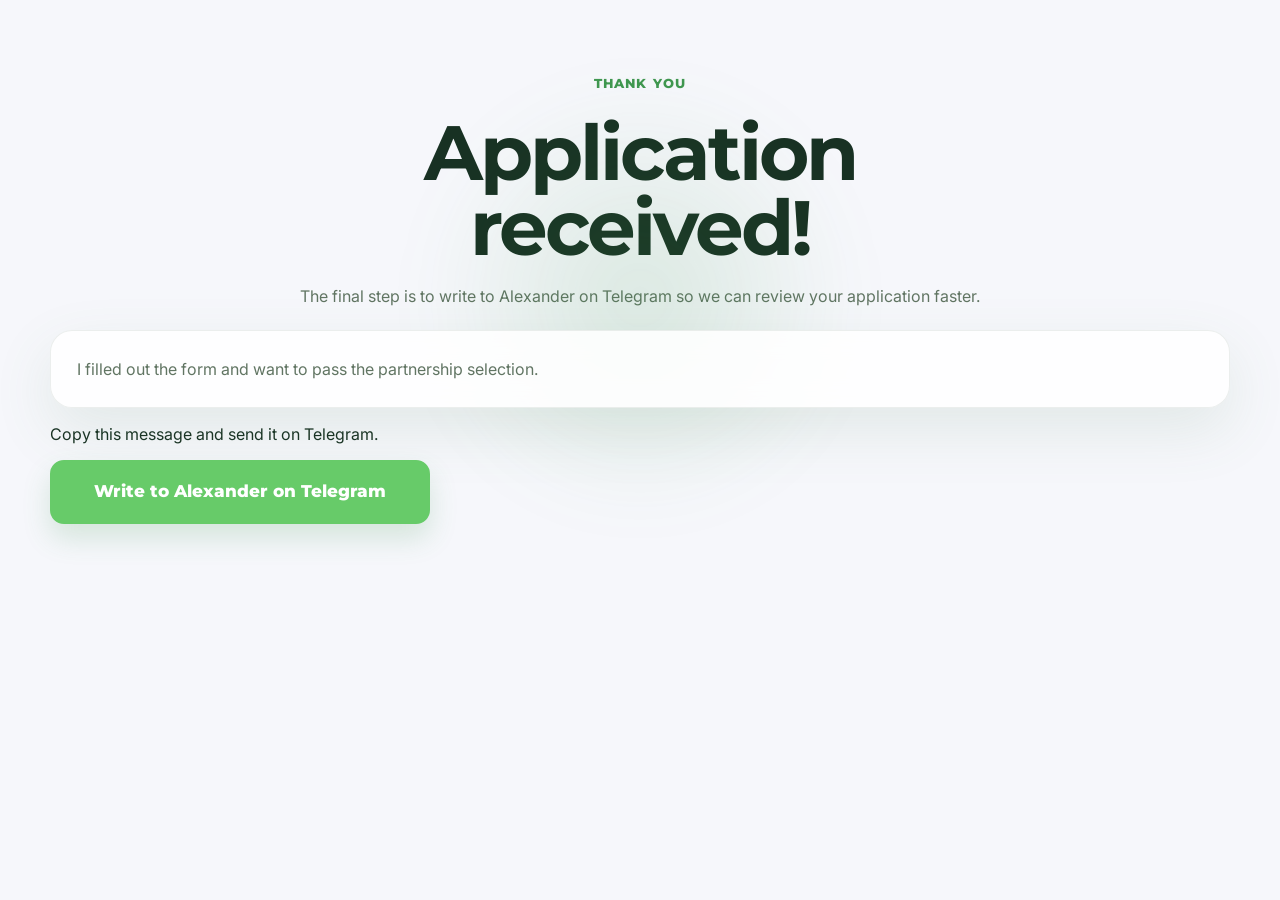
<file: thank-you.html>
<!DOCTYPE html>
<html lang="en">
<head>
  <meta charset="UTF-8">
  <meta name="viewport" content="width=device-width, initial-scale=1.0">
  <title>Thank You | Alexander Tkachev</title>
  <meta
    name="description"
    content="Thank you page after the Shopify partnership pre-application form."
  >
  <link rel="preconnect" href="https://fonts.googleapis.com">
  <link rel="preconnect" href="https://fonts.gstatic.com" crossorigin>
  <link
    href="https://fonts.googleapis.com/css2?family=Inter:wght@400;500;600;700;800&family=Montserrat:wght@500;600;700;800;900&display=swap"
    rel="stylesheet"
  >
  <link rel="stylesheet" href="styles.css">
</head>
<body>
  <main>
    <section class="section selection-section">
      <div class="glow glow-center"></div>
      <div class="container final-inner">
        <div class="section-heading centered">
          <span class="section-kicker">Thank You</span>
          <h2>Application received!</h2>
          <p>The final step is to write to Alexander on Telegram so we can review your application faster.</p>
        </div>

        <div class="callout-box">
          I filled out the form and want to pass the partnership selection.
        </div>

        <p class="selection-note">Copy this message and send it on Telegram.</p>

        <div class="centered-action">
          <a
            class="btn btn-primary btn-large"
            href="https://t.me/astchev?text=I%20filled%20out%20the%20form%20and%20want%20to%20pass%20the%20partnership%20selection."
            target="_blank"
            rel="noreferrer"
          >
            Write to Alexander on Telegram
          </a>
        </div>
      </div>
    </section>
  </main>
</body>
</html>
</file>
<file: styles.css>
:root {
  --bg: #eef6ee;
  --bg-alt: #f6f7fb;
  --surface: rgba(255, 255, 255, 0.86);
  --surface-strong: #ffffff;
  --surface-soft: #dcebdc;
  --text: #183123;
  --muted: #617563;
  --accent: #3f9750;
  --accent-dark: #276f34;
  --accent-soft: rgba(63, 151, 80, 0.12);
  --line: rgba(24, 49, 35, 0.08);
  --success: #2f8f55;
  --shadow: 0 22px 60px rgba(80, 133, 91, 0.12);
  --radius-lg: 30px;
  --radius-md: 22px;
  --radius-sm: 14px;
  --container: 1180px;
}

*,
*::before,
*::after {
  box-sizing: border-box;
}

html {
  scroll-behavior: smooth;
  max-width: 100%;
  overflow-x: hidden;
}

body {
  margin: 0;
  font-family: "Inter", sans-serif;
  color: var(--text);
  background: #f6f7fb;
  overflow-x: hidden;
}

body.menu-open {
  overflow: hidden;
}

img {
  display: block;
  max-width: 100%;
}

a {
  color: inherit;
  text-decoration: none;
}

button,
input,
textarea,
select {
  font: inherit;
}

.container {
  width: min(calc(100% - 32px), var(--container));
  margin: 0 auto;
}

.container,
.hero-grid,
.about-grid,
.feature-grid,
.footer-grid,
.hero-content,
.hero-visual,
.about-copy,
.about-visual {
  min-width: 0;
}

.section {
  position: relative;
  padding: 72px 0;
}

.alt-section {
  background: #f6f7fb;
}

.scroll-progress {
  position: fixed;
  top: 0;
  left: 0;
  z-index: 40;
  width: 0;
  height: 4px;
  background: linear-gradient(90deg, #74c97d, var(--accent));
  box-shadow: 0 0 22px rgba(63, 151, 80, 0.45);
}

.site-header {
  position: sticky;
  top: 0;
  z-index: 30;
  border-bottom: 1px solid var(--line);
  background: rgba(255, 255, 255, 0.88);
  backdrop-filter: blur(18px);
}

.header-inner {
  display: flex;
  align-items: center;
  justify-content: space-between;
  gap: 24px;
  min-height: 82px;
}

.brand {
  display: inline-flex;
  flex-direction: column;
  gap: 2px;
  flex: 1;
  min-width: 0;
}

.brand-title,
.brand-subtitle,
.site-nav a,
.btn,
.section-kicker,
.feature-icon,
.hero-proof span,
.floating-label {
  font-family: "Montserrat", sans-serif;
}

.brand-title {
  font-size: 1rem;
  font-weight: 800;
  overflow-wrap: anywhere;
}

.brand-subtitle {
  color: var(--muted);
  font-size: 0.77rem;
  font-weight: 700;
  letter-spacing: 0.06em;
  text-transform: uppercase;
  overflow-wrap: anywhere;
}

.site-nav {
  display: flex;
  align-items: center;
  gap: 24px;
}

.site-nav a {
  position: relative;
  font-size: 0.95rem;
  font-weight: 700;
  color: var(--muted);
  transition: color 0.2s ease;
}

.site-nav a::after {
  content: "";
  position: absolute;
  left: 0;
  bottom: -10px;
  width: 100%;
  height: 2px;
  transform: scaleX(0);
  transform-origin: center;
  background: var(--accent);
  transition: transform 0.2s ease;
}

.site-nav a:hover,
.site-nav a:focus-visible,
.site-nav a.is-active {
  color: var(--accent);
}

.site-nav a.is-active::after,
.site-nav a:hover::after,
.site-nav a:focus-visible::after {
  transform: scaleX(1);
}

.menu-toggle {
  display: none;
  width: 48px;
  height: 48px;
  padding: 0;
  border: 1px solid var(--line);
  border-radius: 14px;
  background: #fff;
  cursor: pointer;
}

.menu-toggle span {
  display: block;
  width: 18px;
  height: 2px;
  margin: 4px auto;
  border-radius: 999px;
  background: var(--text);
}

.btn {
  position: relative;
  display: inline-flex;
  align-items: center;
  justify-content: center;
  gap: 10px;
  min-height: 54px;
  padding: 15px 28px;
  border: 2px solid transparent;
  border-radius: var(--radius-sm);
  font-size: 0.98rem;
  font-weight: 800;
  line-height: 1.1;
  cursor: pointer;
  overflow: visible;
  -webkit-tap-highlight-color: transparent;
  appearance: none;
  -webkit-appearance: none;
  transition: box-shadow 0.2s ease, background-color 0.2s ease, color 0.2s ease, border-color 0.2s ease;
}

.btn:hover,
.btn:focus-visible {
  transform: none;
}

.btn-primary {
  border-color: #67cb69;
  background: #67cb69;
  color: #fff;
  box-shadow: 0 14px 28px rgba(63, 151, 80, 0.18);
}

.btn-primary:hover,
.btn-primary:focus-visible {
  border-color: #58bd5b;
  background: #58bd5b;
}

.btn-secondary {
  background: rgba(255, 255, 255, 0.45);
  color: var(--accent);
  border-color: rgba(63, 151, 80, 0.3);
}

.btn-secondary:hover,
.btn-secondary:focus-visible {
  background: rgba(63, 151, 80, 0.1);
}

.btn-small {
  min-height: 46px;
  padding: 11px 20px;
  font-size: 0.88rem;
}

.btn-large {
  min-height: 64px;
  padding: 20px 42px;
  font-size: 1.06rem;
}

.hero {
  min-height: calc(100vh - 82px);
  display: flex;
  align-items: center;
  padding-top: 56px;
  overflow: clip;
}

.hero-grid,
.about-grid {
  display: grid;
  grid-template-columns: minmax(0, 1fr) minmax(520px, 860px);
  gap: 32px;
  align-items: end;
}

.hero-content {
  display: flex;
  flex-direction: column;
  align-items: flex-start;
  justify-content: center;
  width: 100%;
  max-width: 100%;
  justify-self: stretch;
}

.hero-jump-nav {
  position: relative;
  grid-column: 2;
  grid-row: 2;
  justify-self: center;
  display: grid;
  grid-template-columns: repeat(3, minmax(0, 1fr));
  align-items: stretch;
  gap: 16px;
  width: 100%;
  margin-top: -28px;
  padding: 24px;
  border: 1px solid rgba(225, 236, 227, 0.95);
  border-radius: 28px;
  background:
    linear-gradient(180deg, rgba(255, 255, 255, 0.98), rgba(246, 251, 246, 0.94));
  box-shadow:
    0 28px 60px rgba(24, 49, 35, 0.1),
    inset 0 1px 0 rgba(255, 255, 255, 0.65);
  backdrop-filter: none;
  -webkit-backdrop-filter: none;
  overflow: hidden;
  z-index: 3;
}

@media (min-width: 1121px) {
  .hero-jump-nav {
    grid-column: 1 / -1;
    justify-self: center;
    max-width: 1040px;
    margin-left: auto;
    margin-right: auto;
  }

  .hero-jump-intro,
  .hero-jump-caption {
    width: 100%;
    justify-self: center;
    text-align: center;
    justify-content: center;
  }
}

.hero-jump-nav::before {
  display: none;
  content: none;
}

.hero-jump-nav::after {
  content: "";
  position: absolute;
  inset: auto -12% -48% auto;
  width: 52%;
  height: 86%;
  background: radial-gradient(circle, rgba(63, 151, 80, 0.18), transparent 72%);
  filter: blur(20px);
  z-index: 0;
  pointer-events: none;
}

.hero-jump-caption {
  position: relative;
  z-index: 1;
  grid-column: 1 / -1;
  display: inline-flex;
  align-items: center;
  justify-content: center;
  gap: 12px;
  min-width: 0;
  color: var(--accent);
  font-family: "Montserrat", sans-serif;
  font-size: 2rem;
  font-weight: 900;
  letter-spacing: -0.03em;
  text-transform: none;
}

.hero-jump-caption::before {
  display: none;
  content: none;
}

.hero-jump-intro {
  position: relative;
  z-index: 1;
  grid-column: 1 / -1;
  display: grid;
  justify-items: center;
  gap: 8px;
  text-align: center;
  margin-bottom: 2px;
}

.hero-jump-intro p {
  margin: 0;
  color: var(--muted);
  font-size: 0.94rem;
  line-height: 1.5;
}

.hero-jump-nav a {
  position: relative;
  z-index: 1;
  display: inline-flex;
  align-items: center;
  justify-content: center;
  gap: 0;
  min-height: 62px;
  padding: 14px 18px;
  border: 1px solid rgba(63, 151, 80, 0.12);
  border-radius: 20px;
  background:
    linear-gradient(135deg, rgba(255, 255, 255, 0.98), rgba(234, 248, 236, 0.96) 48%, rgba(215, 241, 219, 0.92));
  color: var(--text);
  font-family: "Montserrat", sans-serif;
  font-size: 1.18rem;
  font-weight: 800;
  letter-spacing: 0.01em;
  box-shadow: 0 14px 28px rgba(24, 49, 35, 0.08);
  transition:
    transform 0.3s ease,
    border-color 0.3s ease,
    background 0.3s ease,
    color 0.3s ease,
    box-shadow 0.3s ease;
  overflow: visible;
}

.hero-jump-nav a:first-of-type {
  border-color: #67cb69;
  background: #67cb69;
  color: #ffffff;
  text-shadow:
    0 1px 0 rgba(9, 27, 15, 0.35),
    0 2px 8px rgba(9, 27, 15, 0.28);
  box-shadow: 0 14px 28px rgba(63, 151, 80, 0.18);
}

.hero-jump-nav a:nth-of-type(2) {
  border-color: #67cb69;
  background: #67cb69;
  color: #ffffff;
  text-shadow:
    0 1px 0 rgba(9, 27, 15, 0.34),
    0 2px 8px rgba(9, 27, 15, 0.26);
  box-shadow: 0 14px 28px rgba(63, 151, 80, 0.18);
}

.hero-jump-nav a:nth-of-type(3) {
  border-color: #67cb69;
  background: #67cb69;
  color: #ffffff;
  text-shadow:
    0 1px 0 rgba(9, 27, 15, 0.34),
    0 2px 8px rgba(9, 27, 15, 0.26);
  box-shadow: 0 14px 28px rgba(63, 151, 80, 0.18);
}

.hero-jump-nav a::before {
  display: none;
  content: none;
}

.hero-jump-nav a::after {
  display: none;
  content: none;
}

.hero-jump-nav a:hover,
.hero-jump-nav a:focus-visible {
  transform: translateY(-4px) scale(1.02);
  border-color: rgba(63, 151, 80, 0.34);
  background: linear-gradient(135deg, rgba(255, 255, 255, 1), rgba(226, 245, 229, 0.98) 46%, rgba(196, 234, 202, 0.94));
  color: var(--accent-dark);
  box-shadow:
    0 22px 38px rgba(24, 49, 35, 0.12),
    0 0 0 1px rgba(63, 151, 80, 0.1);
}

.hero-jump-nav a.is-active,
.hero-jump-nav a[aria-current="true"] {
  transform: translateY(-2px);
  border-color: rgba(63, 151, 80, 0.34);
  box-shadow:
    0 22px 38px rgba(24, 49, 35, 0.12),
    0 0 0 2px rgba(63, 151, 80, 0.12);
}

.hero-jump-nav a:first-of-type:hover,
.hero-jump-nav a:first-of-type:focus-visible {
  border-color: #58bd5b;
  background: #58bd5b;
  color: #ffffff;
  box-shadow: 0 16px 30px rgba(63, 151, 80, 0.2);
}

.hero-jump-nav a:nth-of-type(2):hover,
.hero-jump-nav a:nth-of-type(2):focus-visible {
  border-color: #58bd5b;
  background: #58bd5b;
  color: #ffffff;
}

.hero-jump-nav a:nth-of-type(3):hover,
.hero-jump-nav a:nth-of-type(3):focus-visible {
  border-color: #58bd5b;
  background: #58bd5b;
  color: #ffffff;
}

.hero-jump-nav a.is-active,
.hero-jump-nav a.is-active:hover,
.hero-jump-nav a.is-active:focus-visible,
.hero-jump-nav a[aria-current="true"],
.hero-jump-nav a[aria-current="true"]:hover,
.hero-jump-nav a[aria-current="true"]:focus-visible {
  transform: translateY(-2px) scale(1.01);
  border-color: rgba(63, 151, 80, 0.38);
  background: linear-gradient(135deg, #ffffff 0%, #f6fff5 46%, #e4f8e7 100%);
  color: var(--accent-dark);
  text-shadow: none;
  box-shadow:
    0 24px 42px rgba(24, 49, 35, 0.12),
    0 0 0 2px rgba(63, 151, 80, 0.14);
}

.hero-jump-nav a:hover::after,
.hero-jump-nav a:focus-visible::after,
.hero-jump-nav a.is-active::after {
  transform: translateX(130%);
}

.hero .reveal {
  opacity: 1;
  transform: none;
  transition: none;
}

.hero-copy-top {
  width: 100%;
}

.hero-content > * {
  margin-left: 0;
  margin-right: 0;
}

.hero-content h1,
.section-heading h2 {
  margin: 0;
  font-family: "Montserrat", sans-serif;
  font-size: clamp(2.7rem, 6vw, 5rem);
  line-height: 0.98;
  letter-spacing: -0.04em;
  word-break: break-word;
  overflow-wrap: anywhere;
}

.hero-content h1 {
  max-width: 760px;
  width: 100%;
  word-break: normal;
  overflow-wrap: normal;
  hyphens: manual;
}

.hero-content h1 span,
.site-footer a,
.section-kicker {
  color: var(--accent);
}

.hero-content h1 .hero-title-line {
  color: var(--text);
}

.hero-content h1 span {
  display: block;
  white-space: nowrap;
}

.lead,
.microcopy {
  width: min(100%, 720px);
}

.eyebrow {
  display: inline-flex;
  align-items: center;
  padding: 10px 16px;
  margin-bottom: 18px;
  border-radius: 999px;
  background: var(--accent);
  color: #fff;
  font-size: 0.76rem;
  font-weight: 700;
  letter-spacing: 0.08em;
  text-transform: uppercase;
}

.hero-proof {
  display: flex;
  flex-wrap: wrap;
  gap: 10px;
  margin-bottom: 22px;
  width: min(100%, 720px);
}

.hero-proof span {
  display: inline-flex;
  align-items: center;
  padding: 9px 14px;
  border: 1px solid rgba(63, 151, 80, 0.18);
  border-radius: 999px;
  background: rgba(255, 255, 255, 0.7);
  color: var(--muted);
  font-size: 0.78rem;
  font-weight: 700;
}

.lead,
.section-heading p,
.feature-card p,
.payment-card li,
.callout-box,
.footer-bottom {
  color: var(--muted);
  font-size: 1rem;
  line-height: 1.75;
}

.lead {
  max-width: 680px;
  margin: 22px 0 14px;
  font-size: 1.1rem;
}

.microcopy {
  margin: 0 0 28px;
  max-width: 620px;
  color: var(--muted);
  line-height: 1.65;
}

.centered-action {
  display: flex;
  flex-wrap: wrap;
  gap: 16px;
}

.centered-action > * {
  min-width: 0;
}

.feature-card,
.payment-card,
.callout-box,
.image-placeholder,
.floating-card {
  border: 1px solid var(--line);
  background: var(--surface);
  box-shadow: var(--shadow);
  backdrop-filter: blur(12px);
}

.feature-card,
.payment-card,
.floating-card {
  border-radius: var(--radius-md);
}

.hero-visual,
.about-visual {
  position: relative;
}

.hero-visual {
  display: flex;
  align-items: flex-start;
  justify-content: flex-start;
  justify-self: start;
  width: 100%;
  max-width: 860px;
  margin-top: -72px;
}

.hero-visual-frame {
  position: relative;
  display: block;
  width: 100%;
  max-width: 860px;
  padding: 0;
  overflow: visible;
}

.hero-composite-shell {
  position: relative;
  display: flex;
  align-items: center;
  justify-content: center;
  width: 100%;
  padding: 0;
  border-radius: 0;
  background: transparent;
  overflow: visible;
  isolation: auto;
}

.hero-composite-shell::before {
  display: none;
  content: none;
}

.hero-composite-image {
  position: relative;
  z-index: 1;
  display: block;
  width: 100%;
  max-width: 560px;
  height: auto;
  margin: 0 auto;
  object-fit: contain;
  filter: none;
}

.hero-portrait-shell {
  position: relative;
  min-height: clamp(780px, 68vw, 1080px);
  border-radius: 34px;
  border: 1px solid rgba(255, 255, 255, 0.58);
  background:
    radial-gradient(circle at 32% 30%, rgba(63, 151, 80, 0.28), transparent 38%),
    radial-gradient(circle at 34% 58%, rgba(63, 151, 80, 0.14), transparent 56%),
    linear-gradient(180deg, rgba(255, 255, 255, 0.92), rgba(231, 242, 231, 0.76));
  display: flex;
  align-items: flex-end;
  justify-content: flex-start;
  padding: 0 clamp(20px, 2.4vw, 30px);
  overflow: hidden;
  isolation: isolate;
  box-shadow:
    0 34px 80px rgba(24, 49, 35, 0.12),
    inset 0 1px 0 rgba(255, 255, 255, 0.74);
}

.hero-portrait-shell::before {
  content: "";
  position: absolute;
  inset: 8% 12% 16% 4%;
  border-radius: 32px;
  background:
    linear-gradient(135deg, rgba(255, 255, 255, 0.36), rgba(255, 255, 255, 0.04)),
    radial-gradient(circle at 50% 50%, rgba(63, 151, 80, 0.16), transparent 70%);
  opacity: 0.9;
  z-index: 0;
}

.hero-portrait-glow {
  position: absolute;
  inset: auto auto 2% 2%;
  width: 82%;
  height: 92%;
  transform: none;
  border-radius: 50%;
  background:
    radial-gradient(circle, rgba(63, 151, 80, 0.4) 0%, rgba(63, 151, 80, 0.18) 38%, transparent 74%);
  filter: blur(42px);
  z-index: 0;
}

.hero-shopify-logo {
  position: absolute;
  z-index: 1;
  display: block;
  width: 256px;
  height: auto;
  object-fit: contain;
  filter: none;
  pointer-events: none;
  top: 9%;
  right: 8%;
}

.hero-screen-backdrop {
  position: absolute;
  inset: 0;
  z-index: 1;
  pointer-events: none;
}

.hero-screen-backdrop::before {
  content: "";
  position: absolute;
  inset: 5% 5% 10%;
  border-radius: 28px;
  background-image:
    linear-gradient(rgba(122, 130, 140, 0.16) 1px, transparent 1px),
    linear-gradient(90deg, rgba(122, 130, 140, 0.16) 1px, transparent 1px);
  background-size: 28px 28px;
  opacity: 0.88;
  mask-image: radial-gradient(circle at 68% 48%, rgba(0, 0, 0, 0.95), transparent 90%);
  z-index: 0;
}

.hero-portrait-image {
  position: relative;
  z-index: 2;
  width: auto;
  max-width: 68%;
  height: auto;
  object-fit: contain;
  object-position: left bottom;
  transform: translateX(-10%) translateY(-4%) scale(1.68);
  transform-origin: left bottom;
  filter: drop-shadow(0 30px 40px rgba(24, 49, 35, 0.16));
  will-change: transform;
  backface-visibility: hidden;
}

.hero-screen {
  position: absolute;
  z-index: 1;
  padding: 6px;
  border: 1px solid rgba(255, 255, 255, 0.84);
  border-radius: 28px;
  background: rgba(255, 255, 255, 0.98);
  box-shadow: 0 22px 48px rgba(24, 49, 35, 0.12);
  backdrop-filter: blur(0);
  pointer-events: none;
  will-change: transform;
  backface-visibility: hidden;
  opacity: 0.98;
  isolation: isolate;
}

.hero-screen img {
  display: block;
  width: 100%;
  border-radius: 18px;
  opacity: 1;
  filter: none;
}

.hero-screen::before,
.hero-screen::after {
  content: "";
  position: absolute;
  inset: 0;
  border-radius: inherit;
  pointer-events: none;
}

.hero-screen::before {
  z-index: -2;
  border: 1px solid rgba(255, 255, 255, 0.74);
  background: rgba(255, 255, 255, 0.72);
  box-shadow: 0 16px 34px rgba(24, 49, 35, 0.1);
}

.hero-screen::after {
  z-index: -1;
  inset: 6px;
  border-radius: calc(28px - 6px);
  background-repeat: no-repeat;
  background-size: cover;
  background-position: center top;
  opacity: 0.42;
  filter: saturate(0.95) contrast(1.02);
}

.hero-screen-lens {
  display: none;
  position: absolute;
  overflow: hidden;
  border-radius: 50%;
  border: 2px solid rgba(63, 151, 80, 0.44);
  background: radial-gradient(circle, rgba(63, 151, 80, 0.12), rgba(255, 255, 255, 0.04));
  box-shadow:
    0 0 0 10px rgba(255, 255, 255, 0.24),
    0 18px 34px rgba(24, 49, 35, 0.12);
  z-index: 3;
}

.hero-screen-lens::before {
  content: "";
  position: absolute;
  inset: 0;
  background-repeat: no-repeat;
  background-size: 320% auto;
  filter: saturate(1.02) contrast(1.04);
}

.hero-screen-focus-card {
  display: none;
  position: absolute;
  z-index: 4;
  display: flex;
  flex-direction: column;
  gap: 4px;
  min-width: 0;
  padding: 14px 16px;
  border: 1px solid rgba(255, 255, 255, 0.84);
  border-radius: 24px;
  background: rgba(255, 255, 255, 0.98);
  box-shadow:
    0 18px 34px rgba(24, 49, 35, 0.14),
    0 0 0 6px rgba(255, 255, 255, 0.18);
  overflow: hidden;
  opacity: 1;
  transform: translateZ(0);
  backface-visibility: hidden;
  -webkit-font-smoothing: antialiased;
}

.hero-screen-focus-card::before {
  display: none;
}

.hero-screen-focus-label {
  font-family: "Montserrat", sans-serif;
  font-size: 0.72rem;
  font-weight: 700;
  letter-spacing: 0.02em;
  color: rgba(33, 45, 39, 0.72);
}

.hero-screen-focus-card strong {
  font-family: "Montserrat", sans-serif;
  font-size: 1.32rem;
  font-weight: 900;
  line-height: 1;
  letter-spacing: -0.03em;
  color: #0e2017;
  text-shadow: none;
}

.hero-profit-badge {
  position: absolute;
  z-index: 5;
  display: flex;
  flex-direction: column;
  align-items: flex-start;
  gap: 4px;
  padding: 12px 16px;
  border: 1px solid rgba(255, 255, 255, 0.92);
  border-radius: 18px;
  background: rgba(255, 255, 255, 0.99);
  box-shadow:
    0 18px 34px rgba(24, 49, 35, 0.16),
    0 0 0 4px rgba(255, 255, 255, 0.22);
  font-family: system-ui, -apple-system, BlinkMacSystemFont, "Segoe UI", Arial, sans-serif;
  font-synthesis: none;
  font-feature-settings: "kern" 1, "lnum" 1, "tnum" 1;
  font-variant-numeric: lining-nums tabular-nums;
  color: #0e2017;
  transform: none;
  backface-visibility: hidden;
  text-rendering: optimizeLegibility;
  white-space: nowrap;
}

.hero-profit-badge-label {
  font-family: inherit;
  font-size: 0.68rem;
  font-weight: 800;
  line-height: 1;
  letter-spacing: 0.01em;
  color: rgba(33, 45, 39, 0.72);
}

.hero-profit-badge strong {
  font-family: inherit;
  font-size: 1.5rem;
  font-weight: 800;
  line-height: 1;
  letter-spacing: 0;
  color: #09160f;
}

.hero-profit-badge-one {
  left: 8%;
  top: 8%;
  transform: none;
}

.hero-profit-badge-two {
  left: 24%;
  top: 17%;
  transform: none;
}


.hero-screen-one {
  top: 9%;
  right: 2%;
  width: clamp(250px, 24vw, 340px);
  transform: rotate(8deg);
  animation: none;
  opacity: 0.96;
}

.hero-screen-one::before {
  transform: translate(16px, 14px) rotate(5deg);
}

.hero-screen-one::after {
  background-image: url("images/scrin1.jpg");
  transform: translate(18px, 16px) rotate(5deg);
}

.hero-screen-lens-one {
  left: 1%;
  top: 10%;
  width: 38%;
  max-width: 128px;
  min-width: 84px;
  aspect-ratio: 1;
}

.hero-screen-lens-one::before {
  background-image: url("images/scrin1.jpg");
  background-position: 6% 13%;
}

.hero-screen-focus-card-one {
  left: -2%;
  top: -14%;
  width: 58%;
  min-width: 128px;
  max-width: 188px;
  transform: rotate(-10deg) translateZ(0);
}

.hero-screen-two {
  right: 8%;
  top: 29%;
  width: clamp(280px, 26vw, 360px);
  transform: rotate(-5deg);
  animation: none;
  opacity: 0.86;
}

.hero-screen-two::before {
  transform: translate(12px, 18px) rotate(-4deg);
}

.hero-screen-two::after {
  background-image: url("images/scrin2.jpg");
  transform: translate(14px, 20px) rotate(-4deg);
}

.hero-screen-lens-two {
  left: 0;
  top: 9%;
  width: 38%;
  max-width: 138px;
  min-width: 86px;
  aspect-ratio: 1;
}

.hero-screen-lens-two::before {
  background-image: url("images/scrin2.jpg");
  background-position: 6% 13%;
}

.hero-screen-focus-card-two {
  right: 4%;
  top: -12%;
  width: 56%;
  min-width: 132px;
  max-width: 190px;
  transform: rotate(6deg) translateZ(0);
}

.hero-screen-three {
  right: 4%;
  bottom: 4%;
  width: clamp(320px, 30vw, 430px);
  transform: rotate(4deg);
  animation: none;
  opacity: 0.68;
}

.hero-screen-three::before {
  transform: translate(14px, 16px) rotate(3deg);
}

.hero-screen-three::after {
  background-image: url("images/scrin 5.jpg");
  transform: translate(16px, 18px) rotate(3deg);
}

.hero-screen-four {
  left: 2%;
  bottom: 20%;
  width: clamp(270px, 25vw, 350px);
  transform: rotate(-8deg);
  animation: none;
  opacity: 0.9;
}

.hero-screen-four::before {
  transform: translate(12px, 14px) rotate(-4deg);
}

.hero-screen-four::after {
  background-image: url("images/scrin 4.jpg");
  transform: translate(14px, 16px) rotate(-4deg);
}

@keyframes heroScreenFloatOne {
  0%,
  100% {
    transform: translateY(0) rotate(9deg);
  }
  50% {
    transform: translateY(-10px) rotate(6deg);
  }
}

@keyframes heroScreenFloatTwo {
  0%,
  100% {
    transform: translateY(0) rotate(-10deg);
  }
  50% {
    transform: translateY(12px) rotate(-7deg);
  }
}

@keyframes heroScreenFloatThree {
  0%,
  100% {
    transform: translateY(0) rotate(7deg);
  }
  50% {
    transform: translateY(-12px) rotate(4deg);
  }
}

.about-portrait-shell {
  position: relative;
  min-height: 620px;
  border-radius: 34px;
  background:
    radial-gradient(circle at 50% 35%, rgba(63, 151, 80, 0.26), transparent 42%),
    radial-gradient(circle at 50% 62%, rgba(63, 151, 80, 0.14), transparent 60%),
    linear-gradient(135deg, rgba(255, 255, 255, 0.98), rgba(225, 241, 225, 0.96));
  display: flex;
  align-items: flex-end;
  justify-content: center;
  overflow: hidden;
  isolation: isolate;
}

.about-portrait-glow {
  position: absolute;
  inset: auto 50% 4% auto;
  width: 88%;
  height: 88%;
  transform: translateX(50%);
  border-radius: 50%;
  background:
    radial-gradient(circle, rgba(63, 151, 80, 0.34) 0%, rgba(63, 151, 80, 0.18) 42%, transparent 74%);
  filter: blur(30px);
}

.about-portrait-image {
  position: relative;
  z-index: 1;
  width: 100%;
  max-width: none;
  height: auto;
  object-fit: contain;
  object-position: center bottom;
  transform: scale(1.32);
  transform-origin: center bottom;
  filter: drop-shadow(0 24px 34px rgba(24, 49, 35, 0.14));
}

.partnership-hero {
  display: grid;
  grid-template-columns: minmax(0, 1.2fr) minmax(320px, 0.8fr);
  gap: 24px;
  align-items: start;
}

.partnership-hero-copy h2 {
  margin: 0;
  font-family: "Montserrat", sans-serif;
  font-size: clamp(2.1rem, 4.6vw, 4.2rem);
  line-height: 0.98;
  letter-spacing: -0.04em;
}

.partnership-hero-copy h2 span {
  color: var(--accent);
}

.partnership-top-kicker {
  margin-bottom: 18px;
  font-size: 1.02rem;
  font-weight: 900;
  letter-spacing: 0.1em;
}

.partnership-hero-copy .lead,
.partnership-hero-copy .microcopy {
  width: 100%;
  max-width: 760px;
}

.partnership-hero-actions {
  display: flex;
  flex-wrap: wrap;
  gap: 16px;
  margin-top: 28px;
}

.partnership-hero-panel,
.partnership-phase-card,
.partnership-info-card,
.partnership-final-card {
  padding: 28px;
  border: 1px solid var(--line);
  border-radius: var(--radius-lg);
  background: rgba(255, 255, 255, 0.88);
  box-shadow: var(--shadow);
}

.partnership-hero-panel {
  position: relative;
  overflow: hidden;
  background:
    radial-gradient(circle at top right, rgba(63, 151, 80, 0.16), transparent 36%),
    linear-gradient(180deg, rgba(255, 255, 255, 0.96), rgba(239, 248, 239, 0.92));
}

.partnership-hero-panel::before {
  content: "";
  position: absolute;
  inset: auto -40px -50px auto;
  width: 180px;
  height: 180px;
  border-radius: 50%;
  background: radial-gradient(circle, rgba(63, 151, 80, 0.16), transparent 72%);
  pointer-events: none;
}

.partnership-hero-panel h3,
.partnership-info-card h3,
.partnership-phase-card h3,
.partnership-final-card h3 {
  margin: 0 0 14px;
  font-family: "Montserrat", sans-serif;
  font-size: clamp(1.35rem, 2.4vw, 2rem);
  line-height: 1.1;
}

.partnership-hero-panel p,
.partnership-final-card p,
.partnership-phase-goal,
.partnership-phase-note,
.partnership-contrast-result {
  color: var(--muted);
  line-height: 1.75;
}

.partnership-mini-list,
.partnership-check-list {
  margin: 22px 0 0;
  padding: 0;
  list-style: none;
  display: grid;
  gap: 12px;
}

.partnership-mini-list li,
.partnership-check-list li {
  position: relative;
  padding-left: 24px;
  color: var(--muted);
  line-height: 1.7;
}

.partnership-mini-list li::before,
.partnership-check-list li::before {
  content: "+";
  position: absolute;
  left: 0;
  top: 0;
  color: var(--accent);
  font-weight: 800;
}

.partnership-feature-grid {
  grid-template-columns: repeat(3, minmax(0, 1fr));
}

.partnership-bridge-text {
  margin: 12px 0 0;
  color: var(--muted);
  line-height: 1.75;
}

.partnership-contrast-result {
  margin: 18px 0 0;
  font-weight: 600;
}

.section-group.partnership-paths-group {
  margin-top: 7px;
}

.partnership-phase-grid,
.partnership-dual-grid {
  display: grid;
  grid-template-columns: repeat(2, minmax(0, 1fr));
  gap: 22px;
}

.partnership-phase-card span {
  display: inline-flex;
  align-items: center;
  min-height: 38px;
  padding: 8px 14px;
  margin-bottom: 18px;
  border-radius: 999px;
  background: linear-gradient(135deg, #8cdd85, var(--accent));
  color: #fff;
  font-family: "Montserrat", sans-serif;
  font-size: 0.78rem;
  font-weight: 800;
  letter-spacing: 0.05em;
  text-transform: uppercase;
}

.partnership-phase-goal,
.partnership-phase-note {
  margin: 0;
}

.partnership-phase-goal {
  margin-top: 6px;
}

.partnership-phase-note {
  margin-top: 10px;
  font-weight: 600;
  color: var(--text);
}

.partnership-timeline {
  display: grid;
  grid-template-columns: repeat(3, minmax(0, 1fr));
  gap: 16px;
  margin-top: 14px;
}

.partnership-results-heading h2 {
  font-size: clamp(1.6rem, 2.8vw, 2.3rem);
}

.section-group.partnership-results-group {
  margin-top: 21px;
}

.partnership-timeline-item {
  padding: 22px;
  border: 1px solid var(--line);
  border-radius: var(--radius-md);
  background: rgba(255, 255, 255, 0.82);
  box-shadow: var(--shadow);
}

.partnership-timeline-item strong {
  display: block;
  margin-bottom: 8px;
  color: var(--accent);
  font-family: "Montserrat", sans-serif;
  font-size: 1.1rem;
}

.partnership-timeline-item span {
  color: var(--muted);
  line-height: 1.6;
}

.partnership-carousel {
  position: relative;
  display: grid;
  grid-template-columns: auto minmax(0, 1fr) auto;
  gap: 0 16px;
  align-items: center;
}

.partnership-carousel-viewport {
  overflow: hidden;
  border-radius: 28px;
}

.partnership-carousel-track {
  display: flex;
  transition: transform 0.45s ease;
  will-change: transform;
}

.partnership-carousel-slide {
  flex: 0 0 100%;
  min-width: 0;
}

.partnership-carousel-slide .analytics-image {
  margin-top: 0;
  border-radius: 28px;
}

.partnership-carousel-control {
  width: 52px;
  height: 52px;
  border: 1px solid rgba(63, 151, 80, 0.18);
  border-radius: 50%;
  background: rgba(255, 255, 255, 0.92);
  color: var(--accent-dark);
  font-size: 1.2rem;
  cursor: pointer;
  box-shadow: var(--shadow);
  transition: transform 0.2s ease, background 0.2s ease, border-color 0.2s ease;
}

.partnership-carousel-control:hover,
.partnership-carousel-control:focus-visible {
  transform: translateY(-2px);
  border-color: rgba(63, 151, 80, 0.28);
  background: rgba(238, 248, 239, 0.98);
}

.partnership-carousel-dots {
  grid-column: 1 / -1;
  display: flex;
  justify-content: center;
  gap: 10px;
  margin-top: -42px;
}

.partnership-carousel-dots button {
  width: 10px;
  height: 10px;
  padding: 0;
  border: 0;
  border-radius: 50%;
  background: rgba(63, 151, 80, 0.22);
  cursor: pointer;
  transition: transform 0.2s ease, background 0.2s ease;
}

.partnership-carousel-dots button.is-active {
  transform: scale(1.25);
  background: var(--accent);
}

.private-chat-simple-heading {
  max-width: 860px;
}

.private-chat-simple-card {
  padding: 30px;
  border: 1px solid var(--line);
  border-radius: var(--radius-lg);
  background: rgba(255, 255, 255, 0.9);
  box-shadow: var(--shadow);
}

.private-chat-simple-card h3 {
  margin: 0 0 18px;
  font-family: "Montserrat", sans-serif;
  font-size: clamp(1.45rem, 2.4vw, 2rem);
  line-height: 1.1;
}

.private-chat-actions {
  margin-top: 34px;
}

.private-chat-actions .btn {
  overflow: hidden;
  border-radius: var(--radius-sm);
  background-clip: border-box;
  backface-visibility: hidden;
  -webkit-font-smoothing: antialiased;
}

.payments-simple-heading {
  max-width: 860px;
}

.payments-simple-heading h2 span {
  color: var(--accent);
}

.payments-simple-card {
  padding: 30px;
  border: 1px solid var(--line);
  border-radius: var(--radius-lg);
  background: rgba(255, 255, 255, 0.9);
  box-shadow: var(--shadow);
}

.payments-simple-card h3 {
  margin: 0 0 18px;
  font-family: "Montserrat", sans-serif;
  font-size: clamp(1.4rem, 2.4vw, 1.95rem);
  line-height: 1.1;
}

.payments-simple-note {
  margin: 20px 0 0;
  color: var(--muted);
  line-height: 1.75;
}

.payments-simple-pricing {
  display: grid;
  grid-template-columns: repeat(2, minmax(0, 1fr));
  gap: 22px;
}

.section-group.payments-pricing-group {
  margin-top: 11px;
}

.payments-simple-price-card {
  padding: 30px;
}

.payments-simple-price-card h3 {
  margin: 0 0 16px;
  font-family: "Montserrat", sans-serif;
  font-size: clamp(1.3rem, 2vw, 1.7rem);
  line-height: 1.2;
}

.payments-simple-price-card strong {
  display: block;
  color: var(--accent);
  font-family: "Montserrat", sans-serif;
  font-size: clamp(1rem, 2vw, 1.25rem);
  font-weight: 900;
  line-height: 1;
}

.payments-manager-action {
  margin-top: 14px;
  margin-bottom: 14px;
}

.section-group.partnership-final-group {
  margin-top: 0;
}

.partnership-partners-results-heading {
  margin-bottom: 16px;
}

.partnership-video-grid + .partnership-partners-results-heading {
  margin-top: 26px;
}

.partnership-partners-results-heading h2 {
  font-size: clamp(1.6rem, 2.8vw, 2.3rem);
}

.partnership-video-grid {
  display: grid;
  grid-template-columns: minmax(0, 1fr);
  gap: 18px;
  justify-items: center;
}

.partnership-video-card {
  max-width: 780px;
  width: 100%;
  margin: 0 auto;
  padding: 0;
  border: 0;
  border-radius: 0;
  background: transparent;
  box-shadow: none;
  overflow: hidden;
}

.partnership-video {
  display: block;
  width: 100%;
  aspect-ratio: 16 / 9;
  border: 0;
  margin: 0;
  border-radius: 0;
  background: #000;
  object-fit: cover;
}

.partnership-store-example-heading {
  margin-top: 22px;
}

.partnership-final-group .callout-box {
  margin-top: 0;
}

.partnership-results-group + .partnership-final-group {
  margin-top: 22px;
}

.private-chat-actions .btn-primary,
.payments-manager-action .btn-primary {
  border-color: #67cb69;
  background: #67cb69;
  box-shadow: 0 14px 28px rgba(63, 151, 80, 0.18);
}

.private-chat-actions .btn-primary:hover,
.private-chat-actions .btn-primary:focus-visible,
.payments-manager-action .btn-primary:hover,
.payments-manager-action .btn-primary:focus-visible {
  border-color: #58bd5b;
  background: #58bd5b;
}

.image-placeholder {
  min-height: 520px;
  border-radius: 34px;
  background:
    radial-gradient(circle at center, rgba(63, 151, 80, 0.18), transparent 50%),
    linear-gradient(135deg, rgba(255, 255, 255, 0.98), rgba(225, 241, 225, 0.96));
  display: grid;
  place-items: center;
  padding: 24px;
  text-align: center;
}

.image-placeholder-large {
  min-height: clamp(360px, 52vw, 640px);
  width: 100%;
}

.image-placeholder span,
.chart-placeholder {
  color: var(--muted);
  font-family: "Montserrat", sans-serif;
  font-weight: 700;
}

.floating-card {
  position: absolute;
  max-width: min(220px, calc(100% - 24px));
  padding: 18px 20px;
  background: rgba(255, 255, 255, 0.92);
  z-index: 2;
}

.floating-card-top {
  top: 22px;
  left: 22px;
}

.floating-card-bottom {
  right: 22px;
  bottom: 22px;
}

.floating-card strong {
  display: block;
  max-width: 180px;
  font-family: "Montserrat", sans-serif;
  font-size: 1rem;
  line-height: 1.35;
}

.floating-label {
  display: block;
  margin-bottom: 6px;
  color: var(--accent);
  font-size: 0.75rem;
  font-weight: 800;
  letter-spacing: 0.08em;
  text-transform: uppercase;
}

.marquee {
  margin-top: 34px;
  border-top: 1px solid var(--line);
  border-bottom: 1px solid var(--line);
  background: rgba(245, 253, 245, 0.78);
  overflow: hidden;
}

.marquee-track {
  display: flex;
  gap: 18px;
  width: max-content;
  padding: 14px 0;
  animation: marquee 28s linear infinite;
}

.marquee-track span {
  position: relative;
  display: inline-flex;
  align-items: center;
  padding: 0 20px 0 30px;
  color: var(--muted);
  font-family: "Montserrat", sans-serif;
  font-size: 0.9rem;
  font-weight: 700;
  letter-spacing: 0.02em;
}

.marquee-track span::before {
  content: "";
  position: absolute;
  left: 12px;
  width: 8px;
  height: 8px;
  border-radius: 50%;
  background: var(--accent);
  box-shadow: 0 0 14px rgba(63, 151, 80, 0.45);
}

@keyframes marquee {
  from {
    transform: translateX(0);
  }

  to {
    transform: translateX(-50%);
  }
}

.section-heading {
  max-width: 760px;
  margin-bottom: 20px;
}

.section-heading.narrow {
  max-width: 680px;
}

.section-heading.centered {
  margin-left: auto;
  margin-right: auto;
  text-align: center;
}

.section-kicker {
  display: inline-block;
  margin-bottom: 24px;
  font-size: 0.84rem;
  font-weight: 800;
  letter-spacing: 0.08em;
  text-transform: uppercase;
}

.about-copy h3 {
  margin: 0;
  font-family: "Montserrat", sans-serif;
  font-size: clamp(2rem, 4vw, 3rem);
}

.accent-line {
  margin: 10px 0 20px;
  font-family: "Montserrat", sans-serif;
  font-size: 1rem;
  font-weight: 800;
  letter-spacing: 0.05em;
  text-transform: uppercase;
}

.quote-card,
.callout-box {
  margin: 14px 0 0;
  padding: 24px 26px;
  border-radius: var(--radius-md);
}

.quote-card {
  border-left: 4px solid var(--accent);
  background: linear-gradient(135deg, rgba(63, 151, 80, 0.08), rgba(255, 255, 255, 0.94));
  line-height: 1.8;
}

.partnership-summary-box {
  margin-bottom: 12px;
  padding: 26px 28px;
  border: 1px solid rgba(63, 151, 80, 0.12);
  background:
    radial-gradient(circle at top right, rgba(63, 151, 80, 0.12), transparent 42%),
    linear-gradient(135deg, rgba(233, 248, 235, 0.94), rgba(255, 255, 255, 0.98));
  box-shadow: 0 18px 38px rgba(63, 151, 80, 0.1);
}

.partnership-summary-box strong {
  color: var(--accent);
  font-family: "Montserrat", sans-serif;
  font-size: 1.08rem;
  font-weight: 900;
}

.section-group + .section-group {
  margin-top: 46px;
}

.feature-grid {
  display: grid;
  gap: 22px;
}

.feature-grid {
  grid-template-columns: repeat(3, minmax(0, 1fr));
}

.feature-card,
.payment-card {
  position: relative;
  overflow: hidden;
  border-top: 4px solid var(--accent);
}

.feature-card::before,
.payment-card::before {
  content: "";
  position: absolute;
  inset: auto auto -30% -10%;
  width: 160px;
  height: 160px;
  border-radius: 50%;
  background: radial-gradient(circle, rgba(63, 151, 80, 0.14), transparent 70%);
  pointer-events: none;
}

.feature-card:hover,
.payment-card:hover {
  transform: translateY(-6px);
}

.feature-card,
.payment-card {
  transition: transform 0.25s ease, box-shadow 0.25s ease, border-color 0.25s ease;
}

.feature-icon {
  display: inline-flex;
  align-items: center;
  justify-content: center;
  min-height: 34px;
  padding: 6px 12px;
  margin-bottom: 16px;
  border-radius: 999px;
  background: rgba(63, 151, 80, 0.12);
  color: var(--accent);
  font-size: 0.75rem;
  font-weight: 800;
  letter-spacing: 0.06em;
  text-transform: uppercase;
}

.feature-card h3,
.payment-card h3 {
  margin: 0 0 12px;
  font-family: "Montserrat", sans-serif;
  overflow-wrap: anywhere;
}

.section-copy {
  max-width: 760px;
  margin: 0 0 28px;
  color: var(--muted);
  line-height: 1.8;
}

.analytics-image {
  width: 100%;
  margin-top: 18px;
  border-radius: 18px;
  border: 1px solid rgba(24, 49, 35, 0.08);
  box-shadow: 0 18px 34px rgba(24, 49, 35, 0.08);
}

.private-chat-contrast {
  margin-top: 15px;
  display: grid;
  gap: 18px;
}

.contrast-block {
  border: 1px solid var(--line);
  border-radius: var(--radius-lg);
  padding: 26px;
  box-shadow: var(--shadow);
}

.contrast-block h3 {
  margin: 0 0 14px;
  font-family: "Montserrat", sans-serif;
  font-size: clamp(1.3rem, 2vw, 1.75rem);
  line-height: 1.15;
}

.contrast-kicker {
  display: inline-flex;
  margin-bottom: 14px;
  padding: 8px 12px;
  border-radius: 999px;
  font-family: "Montserrat", sans-serif;
  font-size: 0.72rem;
  font-weight: 800;
  letter-spacing: 0.08em;
  text-transform: uppercase;
}

.contrast-list {
  margin: 0;
  padding: 0;
  list-style: none;
  display: grid;
  gap: 12px;
}

.contrast-list li {
  position: relative;
  padding-left: 20px;
  color: var(--muted);
  line-height: 1.75;
}

.contrast-list li::before {
  position: absolute;
  left: 0;
  top: 0;
  font-weight: 800;
}

.contrast-block-negative {
  background: linear-gradient(180deg, rgba(47, 28, 28, 0.05), rgba(255, 255, 255, 0.96));
  border-color: rgba(121, 66, 66, 0.18);
}

.contrast-block-negative .contrast-kicker {
  background: rgba(121, 66, 66, 0.1);
  color: #7b4d4d;
}

.contrast-block-negative h3 {
  color: #5e3535;
}

.contrast-block-negative .contrast-list li::before {
  content: "x";
  color: #8d4a4a;
}

.contrast-block-positive {
  background: linear-gradient(180deg, rgba(63, 151, 80, 0.08), rgba(255, 255, 255, 0.98));
  border-color: rgba(63, 151, 80, 0.2);
}

.contrast-block-positive .contrast-kicker {
  background: rgba(63, 151, 80, 0.12);
  color: var(--accent-dark);
}

.contrast-block-positive h3 {
  color: var(--text);
}

.contrast-block-positive .contrast-list li::before {
  content: "+";
  color: var(--accent);
}

.site-footer {
  padding: 34px 0 110px;
  border-top: 1px solid var(--line);
  background: #f6f7fb;
}

.footer-action .btn,
.footer-action .btn:hover,
.footer-action .btn:focus-visible {
  color: #ffffff;
}

.footer-grid {
  display: grid;
  grid-template-columns: minmax(0, 0.9fr) minmax(0, 1.1fr);
  gap: 22px;
  align-items: center;
}

.footer-brand h3,
.footer-brand p {
  margin: 0 0 8px;
}

.footer-telegram-links {
  display: flex;
  flex-wrap: wrap;
  gap: 12px 24px;
  align-items: center;
}

.footer-telegram-link {
  color: var(--accent-dark);
  font-family: "Montserrat", sans-serif;
  font-size: 1rem;
  font-weight: 800;
  line-height: 1.3;
  text-decoration: underline;
  text-decoration-color: rgba(63, 151, 80, 0.28);
  text-underline-offset: 4px;
  transition: color 0.2s ease, text-decoration-color 0.2s ease;
}

.footer-telegram-link:hover,
.footer-telegram-link:focus-visible {
  color: var(--accent);
  text-decoration-color: rgba(63, 151, 80, 0.7);
}

.footer-bottom {
  display: flex;
  flex-wrap: wrap;
  justify-content: center;
  gap: 12px;
  margin-top: 28px;
  padding-top: 18px;
  border-top: 1px solid var(--line);
  font-size: 0.92rem;
}

.floating-cta {
  display: none;
}

.glow {
  position: absolute;
  width: 440px;
  height: 440px;
  border-radius: 50%;
  filter: blur(36px);
  opacity: 0.58;
  pointer-events: none;
  background: radial-gradient(circle, rgba(63, 151, 80, 0.28), transparent 70%);
}

.glow-right {
  top: 6%;
  right: -120px;
}

.glow-left {
  bottom: 8%;
  left: -140px;
}

.glow-center {
  top: 50%;
  left: 50%;
  transform: translate(-50%, -50%);
}

.reveal {
  opacity: 0;
  transform: translateY(26px);
  transition: opacity 0.55s ease, transform 0.55s ease;
}

.reveal.is-visible {
  opacity: 1;
  transform: translateY(0);
}

@media (max-width: 1180px) {
  .about-grid {
    grid-template-columns: 1fr;
    gap: 32px;
  }
}

@media (max-width: 1120px) {
  .partnership-hero,
  .partnership-phase-grid,
  .partnership-dual-grid {
    grid-template-columns: 1fr;
  }

  .partnership-feature-grid,
  .partnership-timeline {
    grid-template-columns: repeat(2, minmax(0, 1fr));
  }

  .partnership-carousel {
    grid-template-columns: 1fr;
  }

  .partnership-carousel-control {
    display: none;
  }

  .partnership-carousel-viewport,
  .partnership-carousel-slide .analytics-image {
    border-radius: 24px;
  }

  .hero {
    min-height: auto;
    padding-top: 32px;
  }

  .hero-grid {
    grid-template-columns: minmax(0, 1fr) minmax(420px, 0.98fr);
    gap: 28px;
    align-items: start;
  }

  .hero-content h1 {
    font-size: clamp(2.5rem, 5vw, 4rem);
  }

  .hero-visual-frame {
    max-width: 100%;
    padding: 0;
  }

  .hero-visual {
    max-width: 720px;
    margin-top: -48px;
  }

  .hero-composite-shell {
    padding: 0;
    border-radius: 0;
  }

  .hero-composite-image {
    max-width: 500px;
  }

  .hero-portrait-shell {
    min-height: 760px;
  }

  .hero-portrait-image {
    width: 100%;
    max-width: none;
    transform: scale(1.78);
  }

  .hero-screen-one {
    right: 0;
    width: clamp(150px, 17vw, 210px);
  }

  .hero-screen-two {
    left: -4%;
    width: clamp(145px, 16vw, 190px);
  }

  .hero-screen-three {
    right: 4%;
    width: clamp(160px, 18vw, 220px);
  }

  .hero-jump-nav {
    width: 100%;
  }

  .feature-grid {
    grid-template-columns: repeat(2, minmax(0, 1fr));
  }

  .footer-grid {
    grid-template-columns: repeat(2, minmax(0, 1fr));
  }

}

@media (max-width: 720px) {
  .payments-simple-pricing {
    grid-template-columns: 1fr;
  }

  .payments-simple-card,
  .payments-simple-price-card,
  .private-chat-simple-card {
    padding: 22px;
  }

  .partnership-feature-grid,
  .partnership-timeline,
  .partnership-phase-grid,
  .partnership-dual-grid {
    grid-template-columns: 1fr;
  }

  .partnership-hero-panel,
  .partnership-phase-card,
  .partnership-info-card,
  .partnership-final-card {
    padding: 22px;
  }

  .partnership-video-card {
    max-width: 100%;
    padding: 0;
    border-radius: 0;
  }

  .partnership-video {
    width: 100%;
    margin-left: 0;
    border-radius: 0;
  }

  .partnership-hero-actions {
    flex-direction: column;
  }

  .partnership-carousel-viewport,
  .partnership-carousel-slide .analytics-image {
    border-radius: 20px;
  }

  .menu-toggle {
    display: block;
  }

  .site-nav {
    position: absolute;
    top: calc(100% + 10px);
    left: 16px;
    right: 16px;
    display: none;
    flex-direction: column;
    align-items: stretch;
    padding: 16px;
    border: 1px solid var(--line);
    border-radius: 20px;
    background: rgba(252, 255, 252, 0.98);
    box-shadow: var(--shadow);
  }

  .site-nav.is-open {
    display: flex;
  }

  .hero-grid,
  .footer-grid {
    grid-template-columns: 1fr;
  }

  .hero-content,
  .about-copy {
    order: 1;
  }

  .hero-visual,
  .about-visual {
    order: 2;
  }

  .image-placeholder,
  .image-placeholder-large {
    min-height: 340px;
  }

  .about-portrait-shell {
    min-height: 500px;
  }

  .about-portrait-image {
    width: 100%;
    max-width: none;
    transform: scale(1.24);
  }

  .hero-content,
  .hero-visual {
    width: 100%;
  }

  .hero-grid {
    gap: 24px;
  }

  .hero-visual-frame {
    max-width: 560px;
    margin: 0 auto;
  }

  .hero-visual {
    max-width: 680px;
    margin-top: -36px;
    justify-content: center;
    justify-self: center;
  }

  .hero-composite-shell {
    padding: 0;
    border-radius: 0;
  }

  .hero-composite-image {
    max-width: 100%;
  }

  .hero-screen {
    display: block;
    padding: 8px;
    border-radius: 20px;
  }

}

@media (max-width: 720px) {
  .section {
    padding: 42px 0;
  }

  .container {
    width: min(calc(100% - 24px), var(--container));
  }

  .feature-grid {
    grid-template-columns: 1fr;
  }

  .centered-action {
    flex-direction: column;
  }

  .hero-content h1,
  .section-heading h2 {
    font-size: clamp(2rem, 9vw, 3rem);
    line-height: 1.04;
  }

  .hero {
    padding-top: 12px;
  }

  .hero-grid {
    grid-template-columns: 1fr;
    align-items: start;
    gap: 10px;
  }

  .hero-content {
    display: contents;
  }

  .hero-copy-top {
    order: 1;
    grid-column: 1 / -1;
  }

  .hero-visual {
    order: 2;
    grid-column: 1 / -1;
    width: 100%;
    max-width: 100%;
    margin-top: 12px;
    align-self: start;
    justify-content: flex-start;
    justify-self: stretch;
    position: relative;
    z-index: 1;
  }

  .hero-jump-nav {
    order: 3;
    grid-column: 1 / -1;
    grid-row: auto;
    justify-self: stretch;
    width: 100%;
    margin-top: -34px;
    padding: 16px;
    gap: 12px;
    border-radius: 22px;
    grid-template-columns: 1fr;
  }

  .hero-jump-caption {
    gap: 8px;
    font-size: 1.5rem;
    letter-spacing: -0.03em;
  }

  .hero-jump-intro {
    gap: 6px;
  }

  .hero-jump-intro p {
    font-size: 0.84rem;
    line-height: 1.45;
  }

  .hero-jump-nav a {
    min-height: 56px;
    padding: 12px 14px;
    font-size: 1.1rem;
    border-radius: 18px;
    width: 100%;
  }

  .hero-screen {
    display: block;
    padding: 5px;
    border-radius: 18px;
    border: 1px solid rgba(255, 255, 255, 0.96);
    background: rgba(255, 255, 255, 0.98);
    box-shadow:
      0 18px 36px rgba(24, 49, 35, 0.14),
      0 0 0 1px rgba(255, 255, 255, 0.28);
    opacity: 1;
  }

  .hero-screen img {
    border-radius: 12px;
    filter: saturate(1.04) contrast(1.05);
    image-rendering: -webkit-optimize-contrast;
    image-rendering: crisp-edges;
  }

  .hero-screen::before,
  .hero-screen::after {
    display: none;
  }

  .hero-content h1 {
    max-width: 100%;
    font-size: clamp(2.4rem, 12vw, 3.8rem);
    line-height: 0.9;
    overflow-wrap: anywhere;
    word-break: break-word;
    hyphens: auto;
  }

  .hero-portrait-shell {
    min-height: 560px;
    border-radius: 32px;
    padding: 0 12px 0 6px;
    background:
      radial-gradient(circle at 34% 28%, rgba(63, 151, 80, 0.38), transparent 44%),
      radial-gradient(circle at 30% 56%, rgba(63, 151, 80, 0.2), transparent 62%),
      linear-gradient(180deg, rgba(255, 255, 255, 0.22), rgba(255, 255, 255, 0));
  }

  .hero-portrait-shell::before {
    inset: 4% 12% 10% 3%;
  }

  .hero-portrait-glow {
    inset: auto auto 2% 2%;
    width: 84%;
    height: 84%;
  }

  .hero-shopify-logo {
    width: 140px;
    top: 2%;
    left: 11%;
    right: auto;
    filter: none;
  }

  .hero-screen-backdrop {
    position: absolute;
    inset: 0;
    z-index: 1;
  }

  .hero-screen-backdrop::before {
    inset: 2% 5% 8%;
    opacity: 0.66;
    mask-image: radial-gradient(circle at 28% 46%, rgba(0, 0, 0, 0.95), transparent 88%);
  }

  .hero-visual-frame {
    width: 100%;
    max-width: 100%;
    overflow: visible;
  }

  .hero-visual,
  .hero-visual-frame {
    width: calc(100% + 24px);
    max-width: calc(100% + 24px);
    margin-left: -12px;
    margin-right: -12px;
  }

  .hero-portrait-image {
    width: 100%;
    max-width: none;
    margin-left: 0;
    transform: translateX(16%) translateY(-15%) scale(1.3);
    transform-origin: left bottom;
    z-index: 5;
  }

  .hero-screen-one,
  .hero-screen-two,
  .hero-screen-three,
  .hero-screen-four {
    animation: none;
    right: auto;
  }

  .hero-screen-one {
    left: -4%;
    right: auto;
    top: 16%;
    width: clamp(250px, 62vw, 332px);
    transform: rotate(-7deg);
    z-index: 1;
  }

  .hero-screen-two {
    left: auto;
    right: 6%;
    top: 4%;
    width: clamp(212px, 50vw, 278px);
    transform: rotate(8deg);
    opacity: 0.94;
    z-index: 2;
  }

  .hero-screen-lens-one,
  .hero-screen-lens-two {
    width: clamp(92px, 22vw, 118px);
    min-width: 92px;
    max-width: 118px;
  }

  .hero-screen-focus-card-one,
  .hero-screen-focus-card-two {
    min-width: 124px;
    max-width: 170px;
    padding: 12px 14px;
  }

  .hero-profit-badge {
    padding: 11px 14px;
    border-radius: 16px;
  }

  .hero-profit-badge-label {
    font-size: 0.62rem;
  }

  .hero-profit-badge strong {
    font-size: 1.26rem;
  }

  .hero-profit-badge-one {
    left: 8%;
    top: 8%;
  }

  .hero-profit-badge-two {
    left: 23%;
    top: 17%;
  }

  .hero-screen-focus-card-one {
    left: -3%;
    top: -12%;
  }

  .hero-screen-focus-card-two {
    right: 1%;
    top: -10%;
  }

  .hero-screen-three {
    display: block;
    left: 7%;
    right: auto;
    top: auto;
    bottom: 4%;
    width: clamp(292px, 68vw, 384px);
    transform: rotate(-4deg);
    opacity: 0.93;
    z-index: 2;
  }

  .hero-screen-four {
    left: 18%;
    right: auto;
    top: auto;
    bottom: 30%;
    width: clamp(282px, 66vw, 356px);
    transform: rotate(6deg);
    opacity: 0.9;
    z-index: 2;
  }

  .about-portrait-shell {
    min-height: 390px;
    border-radius: 26px;
  }

  .about-portrait-image {
    width: 100%;
    max-width: none;
    transform: scale(1.16);
  }

  .about-copy h3 {
    font-size: clamp(1.7rem, 8vw, 2.3rem);
  }

  .btn,
  .btn-large,
  .btn-small {
    width: 100%;
  }

  .btn,
  .btn-large,
  .btn-small,
  .floating-cta {
    min-height: 52px;
    padding-left: 20px;
    padding-right: 20px;
  }

  .feature-card,
  .payment-card,
  .callout-box {
    padding: 20px;
  }

  .hero-visual-frame {
    padding: 0;
  }

  .hero-proof span {
    width: 100%;
    justify-content: center;
  }

  .eyebrow {
    max-width: 100%;
    justify-content: flex-start;
    text-align: left;
    white-space: normal;
    margin-bottom: 10px;
    font-size: 0.68rem;
    padding: 9px 14px;
  }

  .footer-bottom {
    justify-content: flex-start;
  }

  .floating-cta {
    left: 16px;
    right: 16px;
    bottom: 16px;
  }
}

@media (max-width: 560px) {
  .payments-simple-card,
  .payments-simple-price-card,
  .private-chat-simple-card {
    padding: 18px;
  }

  .partnership-hero-panel,
  .partnership-phase-card,
  .partnership-info-card,
  .partnership-final-card,
  .partnership-timeline-item {
    padding: 18px;
  }

  .partnership-carousel-dots {
    gap: 8px;
    margin-top: -56px;
  }

  .partnership-results-group + .partnership-final-group {
    margin-top: 12px;
  }

  .partnership-final-group .callout-box {
    margin-top: 0;
  }

  .section {
    padding: 64px 0;
  }

  .container {
    width: min(calc(100% - 20px), var(--container));
  }

  .header-inner {
    min-height: 74px;
    gap: 12px;
  }

  .brand-title {
    font-size: 0.92rem;
  }

  .brand-subtitle {
    font-size: 0.66rem;
    letter-spacing: 0.04em;
  }

  .menu-toggle {
    width: 44px;
    height: 44px;
    border-radius: 12px;
  }

  .hero {
    min-height: auto;
    padding-top: 10px;
  }

  .hero-grid {
    gap: 4px;
  }

  .hero-content h1 {
    font-size: clamp(1.8rem, 9.6vw, 2.45rem);
    line-height: 0.94;
    letter-spacing: -0.03em;
    overflow-wrap: anywhere;
  }

  .hero-composite-shell {
    padding: 0;
    border-radius: 0;
  }

  .eyebrow {
    font-size: 0.62rem;
    padding: 8px 12px;
    margin-bottom: 12px;
  }

  .lead,
  .microcopy {
    font-size: 0.96rem;
    line-height: 1.65;
  }

  .hero-portrait-shell {
    min-height: 520px;
    padding: 0 10px 0 4px;
  }

  .hero-portrait-image {
    transform: translateX(12%) translateY(-14%) scale(1.22);
  }

  .hero-shopify-logo {
    width: 124px;
    top: 1%;
    left: 10%;
    right: auto;
  }

  .hero-screen-one {
    left: -3%;
    top: 17%;
    width: clamp(216px, 54vw, 274px);
  }

  .hero-screen-two {
    left: auto;
    right: 6%;
    top: 5%;
    width: clamp(182px, 45vw, 232px);
  }

  .hero-screen-three {
    left: 7%;
    right: auto;
    bottom: 4%;
    width: clamp(244px, 60vw, 314px);
  }

  .hero-screen-four {
    left: 19%;
    bottom: 29%;
    width: clamp(236px, 58vw, 300px);
  }

  .hero-screen {
    padding: 4px;
    border-radius: 14px;
    box-shadow: 0 14px 28px rgba(24, 49, 35, 0.1);
    background: rgba(255, 255, 255, 1);
    opacity: 1;
  }

  .hero-screen-lens-one,
  .hero-screen-lens-two {
    width: 88px;
    min-width: 88px;
    max-width: 88px;
  }

  .hero-screen-focus-card-one,
  .hero-screen-focus-card-two {
    min-width: 120px;
    max-width: 120px;
    padding: 11px 12px;
    border-radius: 22px;
  }

  .hero-screen-focus-label {
    font-size: 0.62rem;
  }

  .hero-screen-focus-card strong {
    font-size: 1.1rem;
  }

  .hero-profit-badge {
    padding: 10px 12px;
    border-radius: 15px;
  }

  .hero-profit-badge-label {
    font-size: 0.58rem;
  }

  .hero-profit-badge strong {
    font-size: 1.08rem;
  }

  .hero-profit-badge-one {
    left: 6%;
    top: 7%;
  }

  .hero-profit-badge-two {
    left: 19%;
    top: 17%;
  }

  .hero-screen-focus-card-one {
    left: -4%;
    top: -8%;
  }

  .hero-screen-focus-card-two {
    right: -2%;
    top: -8%;
  }

  .hero-jump-nav {
    margin-top: -40px;
    padding: 12px;
    gap: 8px;
  }

  .hero-jump-caption {
    font-size: 1.2rem;
  }

  .hero-jump-intro p {
    font-size: 0.78rem;
  }

  .hero-jump-nav a {
    min-height: 50px;
    padding: 10px 11px;
    font-size: 0.98rem;
  }

  .feature-card,
  .payment-card,
  .callout-box {
    padding: 18px;
  }

  .footer-bottom {
    font-size: 0.88rem;
  }

  .floating-cta {
    left: 12px;
    right: 12px;
    bottom: calc(12px + env(safe-area-inset-bottom, 0px));
    min-height: 50px;
  }
}

@media (max-width: 420px) {
  .partnership-hero-panel h3,
  .partnership-info-card h3,
  .partnership-phase-card h3,
  .partnership-final-card h3 {
    font-size: 1.22rem;
  }

  .partnership-carousel-viewport,
  .partnership-carousel-slide .analytics-image {
    border-radius: 16px;
  }

  .container {
    width: min(calc(100% - 16px), var(--container));
  }

  .header-inner {
    min-height: 66px;
    gap: 10px;
  }

  .brand-title {
    font-size: 0.8rem;
  }

  .brand-subtitle {
    font-size: 0.56rem;
    letter-spacing: 0.03em;
  }

  .hero-content h1 {
    font-size: clamp(1.52rem, 8.6vw, 2rem);
    line-height: 0.98;
    letter-spacing: -0.02em;
  }

  .hero-composite-shell {
    padding: 0;
    border-radius: 0;
  }

  .hero-portrait-shell {
    min-height: 470px;
    padding: 0 8px 0 2px;
  }

  .hero-portrait-image {
    transform: translateX(8%) translateY(-13%) scale(1.12);
  }

  .hero-shopify-logo {
    width: 110px;
    top: 1%;
    left: 10%;
    right: auto;
  }

  .hero-screen-one {
    left: -2%;
    top: 18%;
    width: min(100%, 194px);
  }

  .hero-screen-two {
    left: auto;
    right: 6%;
    top: 5%;
    width: min(100%, 160px);
  }

  .hero-screen-three {
    left: 6%;
    right: auto;
    bottom: 4%;
    width: min(100%, 224px);
  }

  .hero-screen-four {
    left: 18%;
    bottom: 30%;
    width: min(100%, 242px);
  }

  .hero-screen-lens-one,
  .hero-screen-lens-two {
    width: 74px;
    min-width: 74px;
    max-width: 74px;
    box-shadow:
      0 0 0 7px rgba(255, 255, 255, 0.2),
      0 14px 24px rgba(24, 49, 35, 0.12);
  }

  .hero-screen-focus-card-one,
  .hero-screen-focus-card-two {
    min-width: 102px;
    max-width: 102px;
    padding: 9px 10px;
    border-radius: 20px;
    box-shadow:
      0 14px 24px rgba(24, 49, 35, 0.16),
      0 0 0 4px rgba(255, 255, 255, 0.16);
  }

  .hero-screen-focus-label {
    font-size: 0.56rem;
  }

  .hero-screen-focus-card strong {
    font-size: 0.94rem;
  }

  .hero-profit-badge {
    padding: 8px 10px;
    border-radius: 14px;
    box-shadow:
      0 14px 22px rgba(24, 49, 35, 0.16),
      0 0 0 3px rgba(255, 255, 255, 0.16);
  }

  .hero-profit-badge-label {
    font-size: 0.54rem;
  }

  .hero-profit-badge strong {
    font-size: 0.94rem;
  }

  .hero-profit-badge-one {
    left: 4%;
    top: 8%;
  }

  .hero-profit-badge-two {
    left: 18%;
    top: 18%;
  }

  .hero-screen-focus-card-one {
    left: -6%;
    top: -7%;
  }

  .hero-screen-focus-card-two {
    right: -4%;
    top: -7%;
  }

  .hero-jump-nav {
    margin-top: -46px;
    padding: 12px;
    border-radius: 20px;
  }

  .hero-jump-caption {
    font-size: 1.12rem;
    letter-spacing: -0.02em;
  }

  .hero-jump-intro p {
    font-size: 0.76rem;
  }

  .hero-jump-nav a {
    min-height: 48px;
    font-size: 1rem;
  }

  .eyebrow {
    font-size: 0.54rem;
    padding: 7px 10px;
  }

  .lead,
  .microcopy {
    font-size: 0.9rem;
    line-height: 1.55;
  }

  .btn,
  .btn-large,
  .btn-small,
  .floating-cta {
    padding-left: 16px;
    padding-right: 16px;
    font-size: 0.92rem;
  }

}

@media (min-width: 921px) {
  .hero > .container {
    width: min(calc(100% - 120px), 1120px);
  }

  .hero {
    min-height: auto;
    align-items: flex-start;
    padding-top: 72px;
    padding-bottom: 40px;
    overflow: visible;
  }

  .hero-grid {
    grid-template-columns: minmax(0, 1fr) minmax(420px, 680px);
    gap: clamp(28px, 3vw, 52px);
    align-items: center;
  }

  .hero-content {
    position: relative;
    z-index: 2;
    grid-column: 1;
    max-width: 600px;
    align-self: center;
  }

  .hero-content h1 {
    max-width: 460px;
    font-size: clamp(2.2rem, 3.5vw, 3.55rem);
    white-space: normal;
    line-height: 0.98;
  }

  .hero-content h1 span {
    display: block;
    margin-left: 0;
    white-space: nowrap;
  }

  .hero-visual {
    z-index: 1;
    grid-column: 2;
    max-width: 680px;
    margin-top: 0;
    justify-self: end;
    align-self: center;
  }

  .hero-visual-frame {
    max-width: 680px;
  }

  .hero-composite-shell {
    min-height: 0;
  }

  .hero-composite-image {
    max-width: 540px;
  }

  .hero-jump-nav {
    grid-column: 1 / -1;
    width: min(calc(100% - 40px), 980px);
    padding: 28px;
    gap: 18px;
    border-radius: 32px;
    justify-self: center;
    margin-top: 18px;
    margin-left: auto;
    margin-right: auto;
  }

  .hero-jump-caption {
    font-size: 2.2rem;
  }

  .hero-jump-intro {
    gap: 10px;
    margin-bottom: 4px;
  }

  .hero-jump-intro p {
    font-size: 0.96rem;
  }

  .hero-jump-nav a {
    min-height: 74px;
    padding: 18px 22px;
    font-size: 1.3rem;
    border-radius: 22px;
  }

  .hero-portrait-shell {
    min-height: clamp(520px, 40vw, 640px);
  }

  .hero-shopify-logo {
    width: clamp(148px, 11.6vw, 184px);
    top: 1.5%;
    left: 4%;
    right: auto;
  }

  .hero-portrait-image {
    width: 100%;
    max-width: none;
    transform: translateY(14px) scale(1);
    transform-origin: center bottom;
  }

  .hero-screen {
    animation: none;
  }

  .hero-screen-one {
    top: 14%;
    right: -7%;
    left: auto;
    width: clamp(220px, 20vw, 310px);
    transform: rotate(9deg);
  }

  .hero-screen-two {
    left: 1%;
    right: auto;
    top: 22%;
    width: clamp(300px, 27vw, 400px);
    transform: rotate(-6deg);
    opacity: 0.88;
  }

  .hero-screen-focus-card-one,
  .hero-screen-focus-card-two {
    width: clamp(142px, 12vw, 188px);
  }

  .hero-profit-badge {
    padding: 12px 16px;
  }

  .hero-profit-badge strong {
    font-size: 1.54rem;
  }

  .hero-profit-badge-one {
    left: 10%;
    top: 8%;
  }

  .hero-profit-badge-two {
    left: 26%;
    top: 18%;
  }

  .hero-screen-focus-card-one {
    left: -1%;
    top: -14%;
  }

  .hero-screen-lens-two {
    right: 16%;
    top: 8%;
  }

  .hero-screen-focus-card-two {
    right: 5%;
    top: -12%;
  }

  .hero-screen-three {
    right: 5%;
    left: auto;
    bottom: 10%;
    width: clamp(282px, 26vw, 376px);
    transform: rotate(6deg);
    opacity: 0.7;
  }

  .hero-screen-four {
    left: -4%;
    bottom: 16%;
    width: clamp(315px, 28vw, 422px);
    transform: rotate(-8deg);
    opacity: 0.84;
  }
}

@media (min-width: 721px) and (max-width: 1120px) {
  .container {
    width: min(calc(100% - 64px), var(--container));
  }

  .header-inner {
    min-height: 76px;
    gap: 16px;
  }

  .brand {
    flex: 0 0 auto;
    min-width: 240px;
  }

  .brand-title {
    font-size: 0.96rem;
  }

  .brand-subtitle {
    font-size: 0.72rem;
    letter-spacing: 0.04em;
  }

  .menu-toggle {
    display: none;
  }

  .site-nav {
    display: flex;
    flex: 1 1 auto;
    justify-content: flex-end;
    align-items: center;
    gap: 14px;
    flex-wrap: wrap;
  }

  .site-nav a {
    font-size: 0.84rem;
  }

  .site-nav .btn-small {
    min-height: 42px;
    padding: 10px 14px;
  }

  .hero-grid-pattern {
    top: 24px;
    bottom: 0;
    left: 50%;
    right: auto;
    width: min(calc(100% - 64px), 1080px);
    transform: translateX(-50%);
    border-radius: 30px;
  }

  .hero > .container {
    width: min(calc(100% - 64px), 1080px);
  }

  .hero {
    min-height: auto;
    padding-top: 48px;
    padding-bottom: 32px;
    overflow: visible;
  }

  .hero-grid {
    grid-template-columns: minmax(0, 1fr) minmax(320px, 500px);
    gap: 24px;
    align-items: center;
  }

  .hero-content h1 {
    max-width: 520px;
    font-size: clamp(2rem, 4.5vw, 3.1rem);
    line-height: 0.96;
    letter-spacing: -0.025em;
    word-break: normal;
    overflow-wrap: normal;
    hyphens: none;
  }

  .hero-content h1 span {
    display: block;
    margin-left: 0;
  }

  .hero-visual {
    grid-column: 2;
    max-width: 500px;
    margin-top: 0;
    justify-self: end;
    align-self: center;
  }

  .hero-content {
    grid-column: 1;
  }

  .hero-visual-frame {
    max-width: 500px;
    margin: 0;
  }

  .hero-composite-shell {
    padding: 0;
    border-radius: 0;
  }

  .hero-composite-image {
    max-width: 100%;
  }

  .hero-portrait-shell {
    min-height: 540px;
    border-radius: 28px;
  }

  .hero-shopify-logo {
    width: clamp(134px, 12.6vw, 162px);
    top: 1.5%;
    left: 4%;
    right: auto;
  }

  .hero-portrait-image {
    width: 100%;
    max-width: none;
    transform: translateY(10px) scale(1.1);
    transform-origin: center bottom;
  }

  .hero-screen-one {
    right: -2%;
    left: auto;
    width: clamp(160px, 18vw, 210px);
    transform: rotate(9deg);
  }

  .hero-screen-two {
    left: -3%;
    right: auto;
    top: 24%;
    width: clamp(202px, 22vw, 260px);
    transform: rotate(-6deg);
  }

  .hero-screen-three {
    right: 4%;
    left: auto;
    bottom: 10%;
    width: clamp(194px, 21vw, 252px);
    transform: rotate(6deg);
  }

  .hero-screen-four {
    left: -4%;
    bottom: 15%;
    width: clamp(228px, 25vw, 292px);
    transform: rotate(-7deg);
    opacity: 0.88;
  }

  .hero-jump-nav {
    grid-column: 2;
    grid-row: 2;
    width: min(100%, 500px);
    margin-top: 14px;
    padding: 20px;
    gap: 12px;
    border-radius: 24px;
    grid-template-columns: repeat(3, minmax(0, 1fr));
    justify-self: center;
  }

  .hero-jump-nav a {
    width: auto;
    min-height: 58px;
    padding: 12px 14px;
    font-size: 0.92rem;
    border-radius: 18px;
  }
}
</file>
